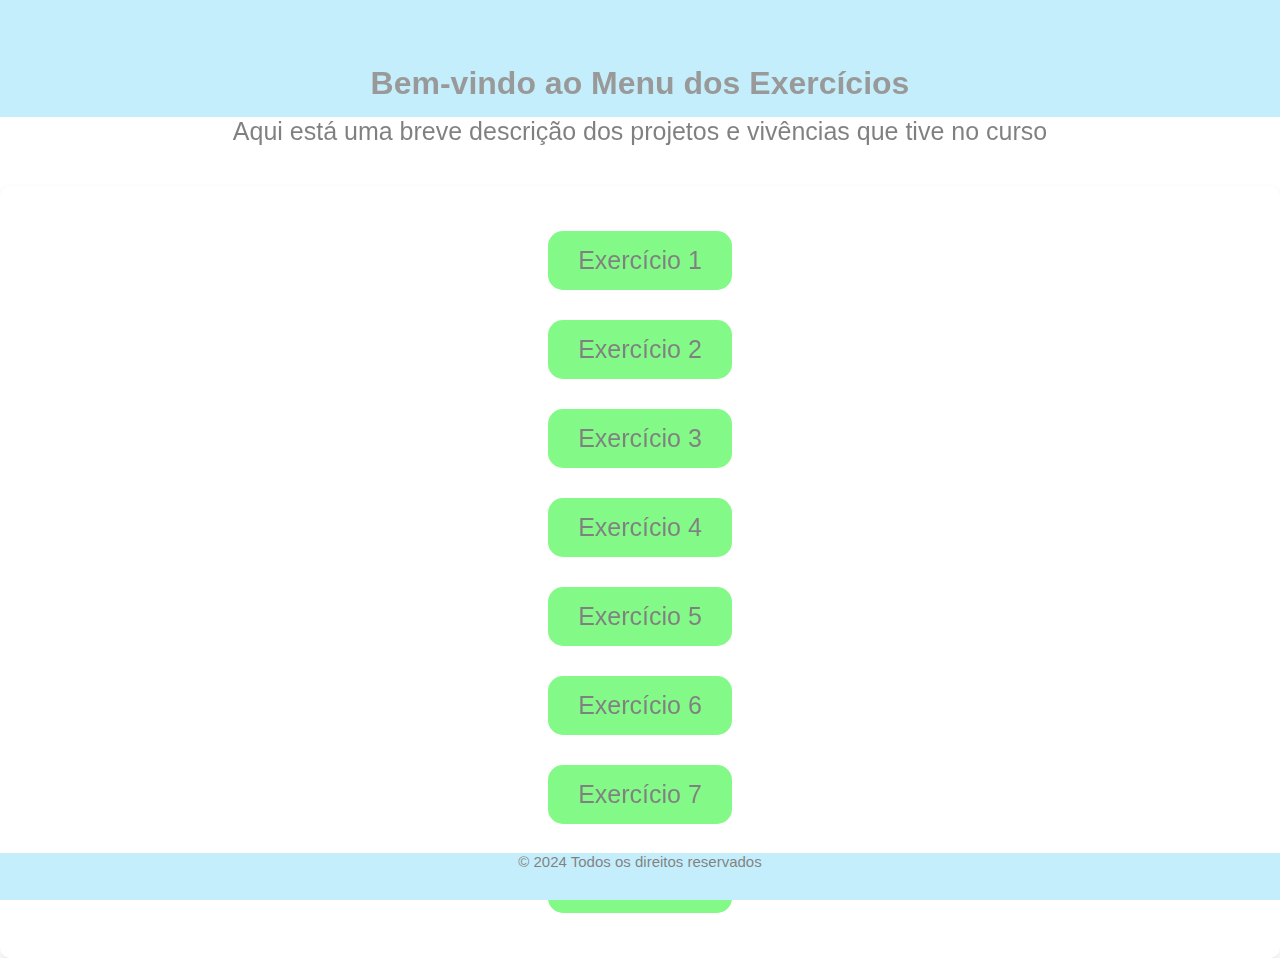
<file: index.html>
<!DOCTYPE html>
<html lang="pt-br">
    <head>
        <meta charset="UTF-8">
        <meta name="viewport" content="width=device-width, initial-scale=1.0">
        <title>Menu Principal</title>
        <link rel="stylesheet" href="stylemenu.css">
    </head>
    <body>
        <!-- Header -->
        <header>
            <h1>Bem-vindo ao Menu dos Exercícios</h1>
        </header>

        <!-- Descrição -->
        <div class="descricao">
            <p>Aqui está uma breve descrição dos projetos e vivências que tive no curso</p>
        </div>

        <!-- Box com botões -->
        <div class="box">
            <a href="exercicio1.html">
                <button class="btn">Exercício 1</button>
            </a>
            <a href="exercicio2.html">
                <button class="btn">Exercício 2</button>
            </a>
            <a href="exercicio3.html">
                <button class="btn">Exercício 3</button>
            </a>
            <a href="exercicio4.html">
                <button class="btn">Exercício 4</button>
            </a>
            <a href="exercicio5.html">
                <button class="btn">Exercício 5</button>
            </a>
            <a href="exercicio6.html">
                <button class="btn">Exercício 6</button>
            </a>
            <a href="exercicio7.html">
                <button class="btn">Exercício 7</button>
            </a>
            <a href="exercicio8.html">
                <button class="btn">Exercício 8</button>
            </a>
        </div>

        <!-- Footer -->
        <footer>
            <p>&copy; 2024 Todos os direitos reservados</p>
        </footer>
    </body>
</html>
</file>
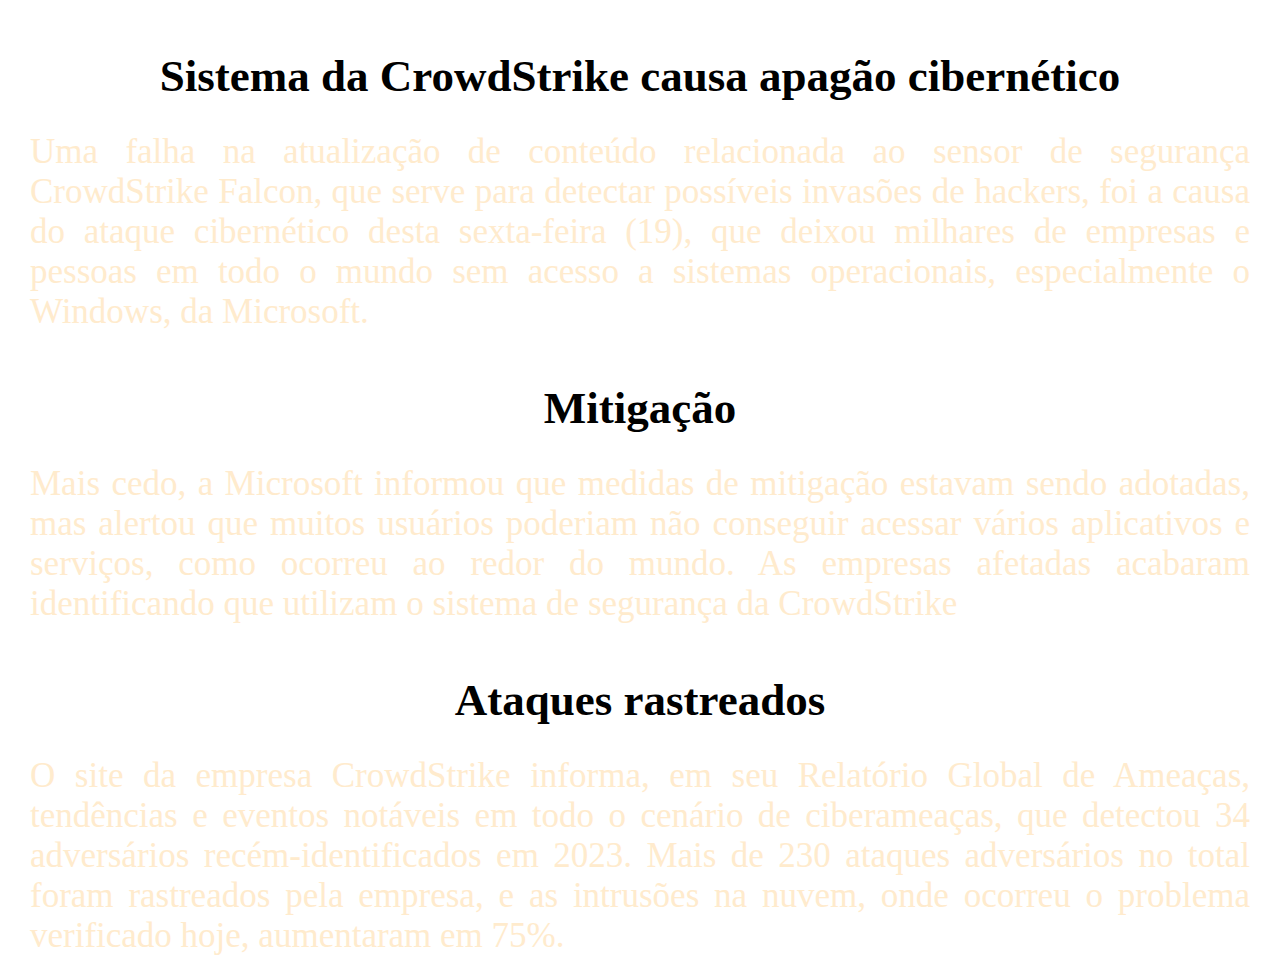
<file: exercicio1.html>
<!DOCTYPE html>
<html lang="pt-br">

<head>

	<meta charset="UTF-8">

	<meta name="viewport" content="width=device-width, initial-scale=1.0">

	<title>Apagão Cibernético</title>

	<style>
		body {
			background-image: url("https://metropolitanafm.com.br/wp-content/uploads/2022/08/img_joelma.jpg");
			background-repeat: no-repeat;
			background-size: cover;
			margin: 0;
			padding: 0;
			height: 100vh;
		}

		.titulo {
			font-size: 45px;
			color: black;
			text-align: center;
			margin-top: 50px;
		}

		.texto {
			font-size: 35px;
			color: blanchedalmond;
			text-align: justify;
			margin: 20px 30px;
		}

	</style>

</head>

<body>

	<h1 class="titulo">Sistema da CrowdStrike causa apagão cibernético</h1>
	<p class="texto">Uma falha na atualização de conteúdo relacionada ao sensor de segurança CrowdStrike Falcon, que serve para detectar possíveis invasões de hackers, foi a causa do ataque cibernético desta sexta-feira (19), que deixou milhares de empresas e pessoas em todo o mundo sem acesso a sistemas operacionais, especialmente o Windows, da Microsoft. </p>

	<h1 class="titulo">Mitigação</h1>
	<p class="texto">Mais cedo, a Microsoft informou que medidas de mitigação estavam sendo adotadas, mas alertou que muitos usuários poderiam não conseguir acessar vários aplicativos e serviços, como ocorreu ao redor do mundo. As empresas afetadas acabaram identificando que utilizam o sistema de segurança da CrowdStrike</p>

	<h1 class="titulo">Ataques rastreados</h1>
	<p class="texto">O site da empresa CrowdStrike informa, em seu Relatório Global de Ameaças, tendências e eventos notáveis em todo o cenário de ciberameaças, que detectou 34 adversários recém-identificados em 2023. Mais de 230 ataques adversários no total foram rastreados pela empresa, e as intrusões na nuvem, onde ocorreu o problema verificado hoje, aumentaram em 75%. </p>

</body>

</html>
</file>
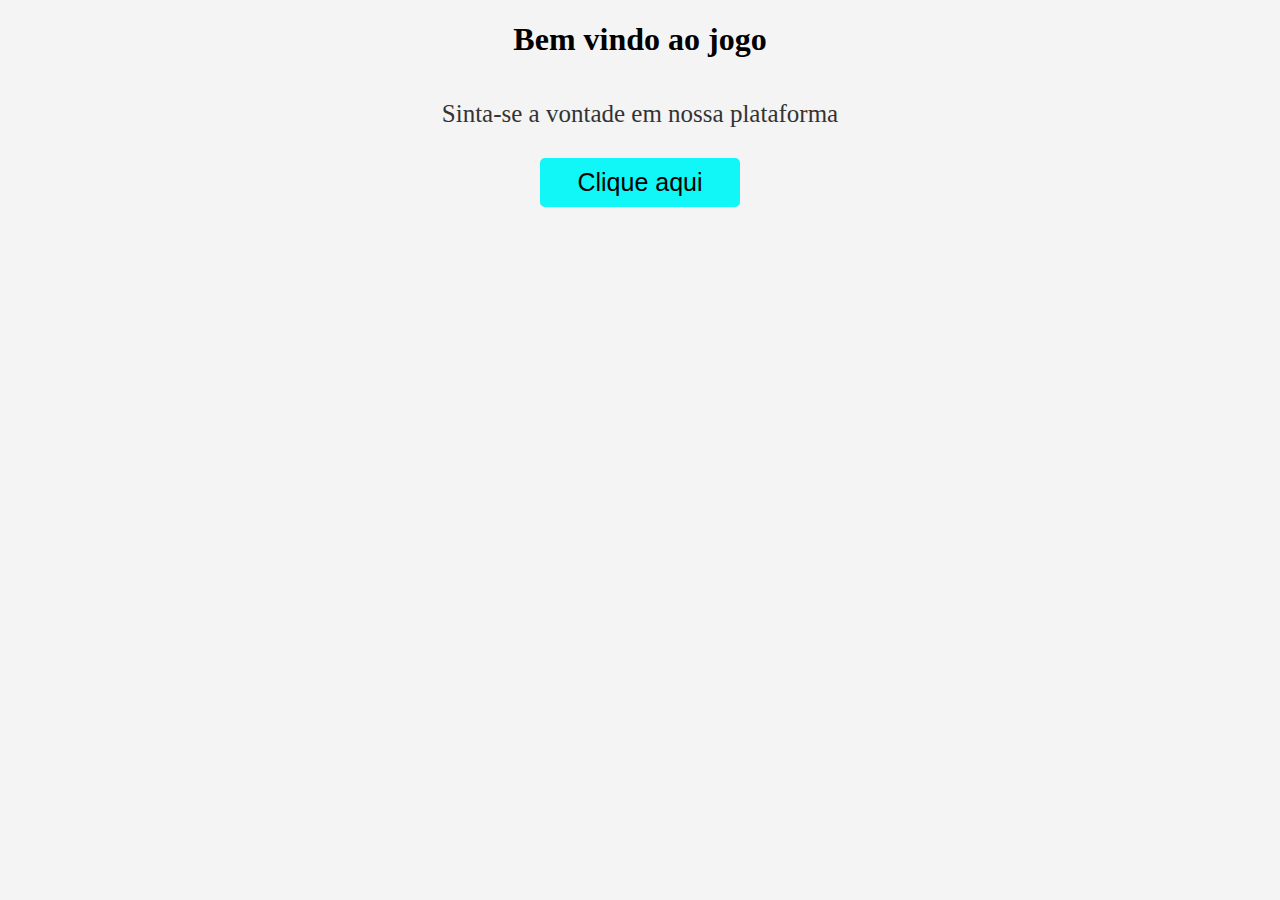
<file: exercicio6.html>
<!DOCTYPE html>
<html lang="pt-br">
    <head>
        <meta charset="UTF-8">
        <meta name="viewport" content="width=device-width, initial-scale-1.0">
        <title>Exercicio 6</title>
        <link rel="stylesheet" href="style.css">
    </head>
    <body>
        <div class="background2"></div>
        <h1 class="titulo1a">Bem vindo ao jogo</h1>
        <p class="texto1a">Sinta-se a vontade em nossa plataforma</p>
        <button class="" onclick="cnh()">Clique aqui</button>
        <script src="script.js" defer></script>
        
    </body>
</html>
</file>
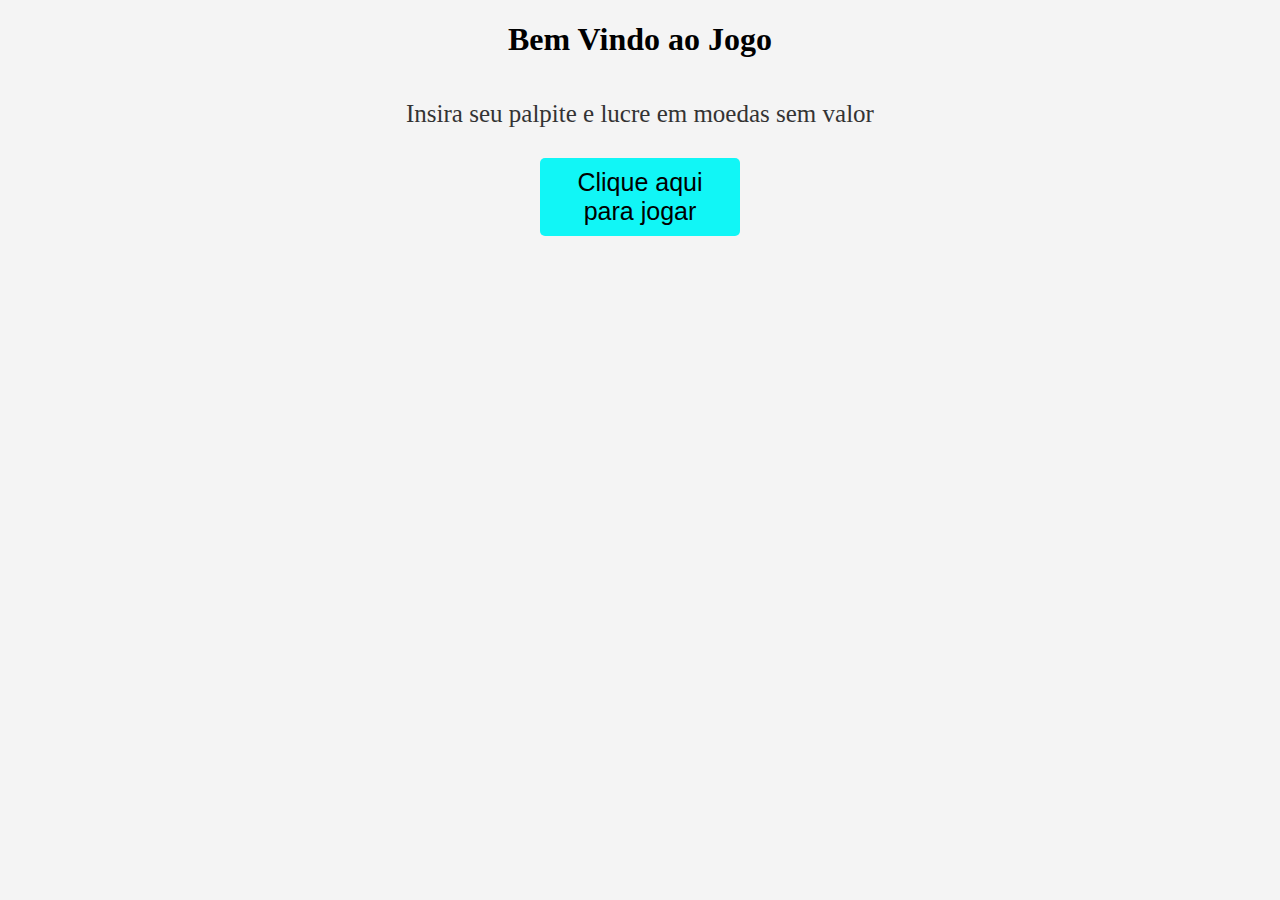
<file: exercicio7.html>
<!DOCTYPE html>
<html lang="pt-br">
    <head>
        <meta charset="UTF-8">
        <meta name="viewport" content="width=device-width, initial-scale=1.0">
        <title> O jogo do ano</title>
        <link rel="stylesheet" href="style.css"
    </head>
    <body>
        <div class="background3"></div>
        <h1 class="h17">Bem Vindo ao Jogo</h1>
        <p class="p7">Insira seu palpite e lucre em moedas sem valor</p>
        <button class="btn7" onclick="tablito()">Clique aqui para jogar</button>
        <!--<audio id="bc" src="mp3/descebc.mp3" preload="auto"></audio>-->
        <script src="script.js" defer></script>
    </body>
</html>
</file>
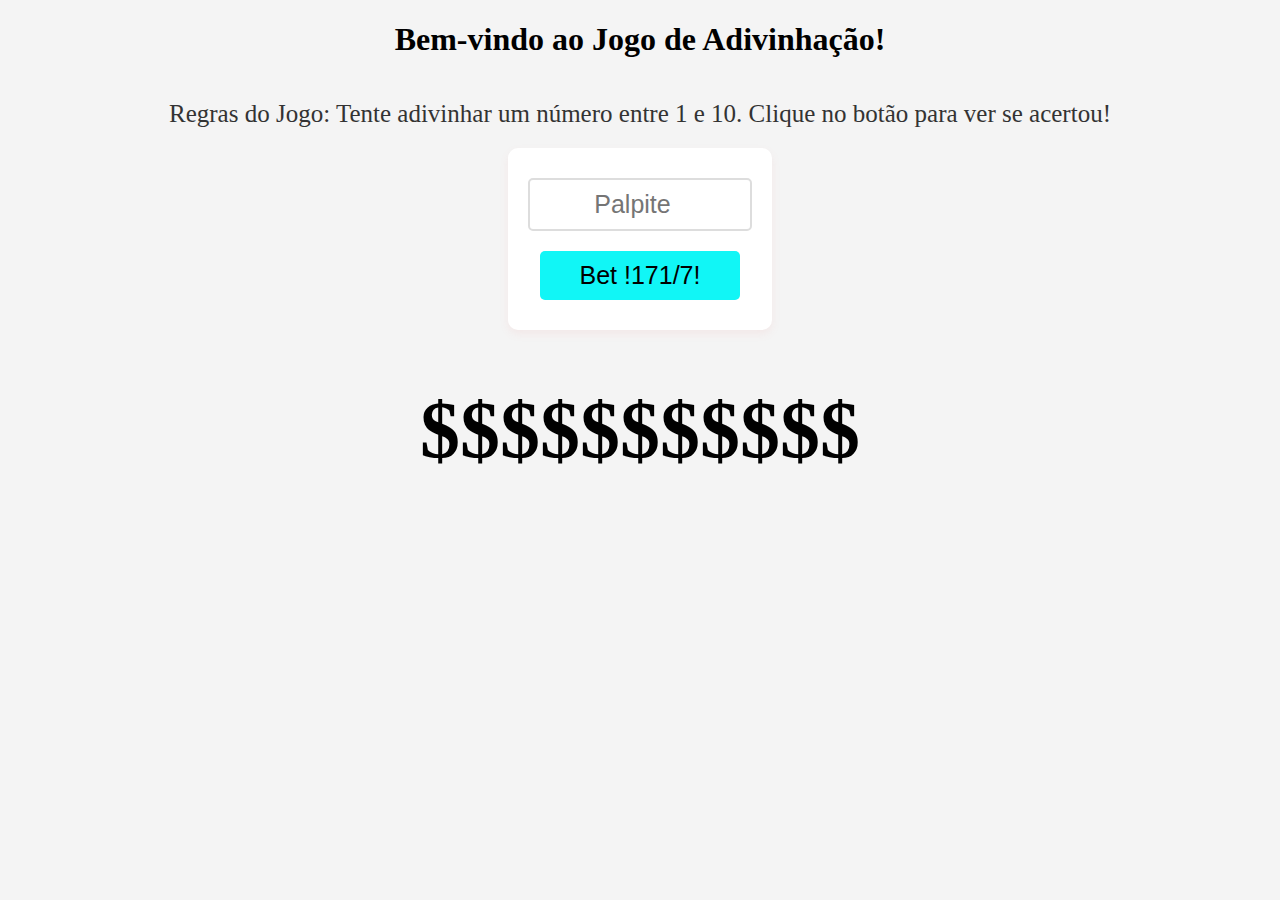
<file: exercicio8.html>
<!DOCTYPE html>
<html lang="pt-BR">
<head>
    <meta charset="UTF-8">
    <meta name="viewport" content="width=device-width, initial-scale=1.0">
    <title>Exercicio 8</title>
	<link rel="stylesheet" href="style.css">
</head>
<body>
	<div class="background8"></div>
    <h1>Bem-vindo ao Jogo de Adivinhação!</h1>
    
    <p>Regras do Jogo: Tente adivinhar um número entre 1 e 10. Clique no botão para ver se acertou!</p>
    
    <div class="container">
        <div class="box">
            <input id="palpite" type="number" name="input" placeholder="Palpite" min="1" max="10">
            <button id="btn33">Bet !171/7!</button>
        </div>
    </div>

    <h1 id="texto">$$$$$$$$$$$</h1>

    <script src="script.js" defer></script>
</body>
</html>
</file>
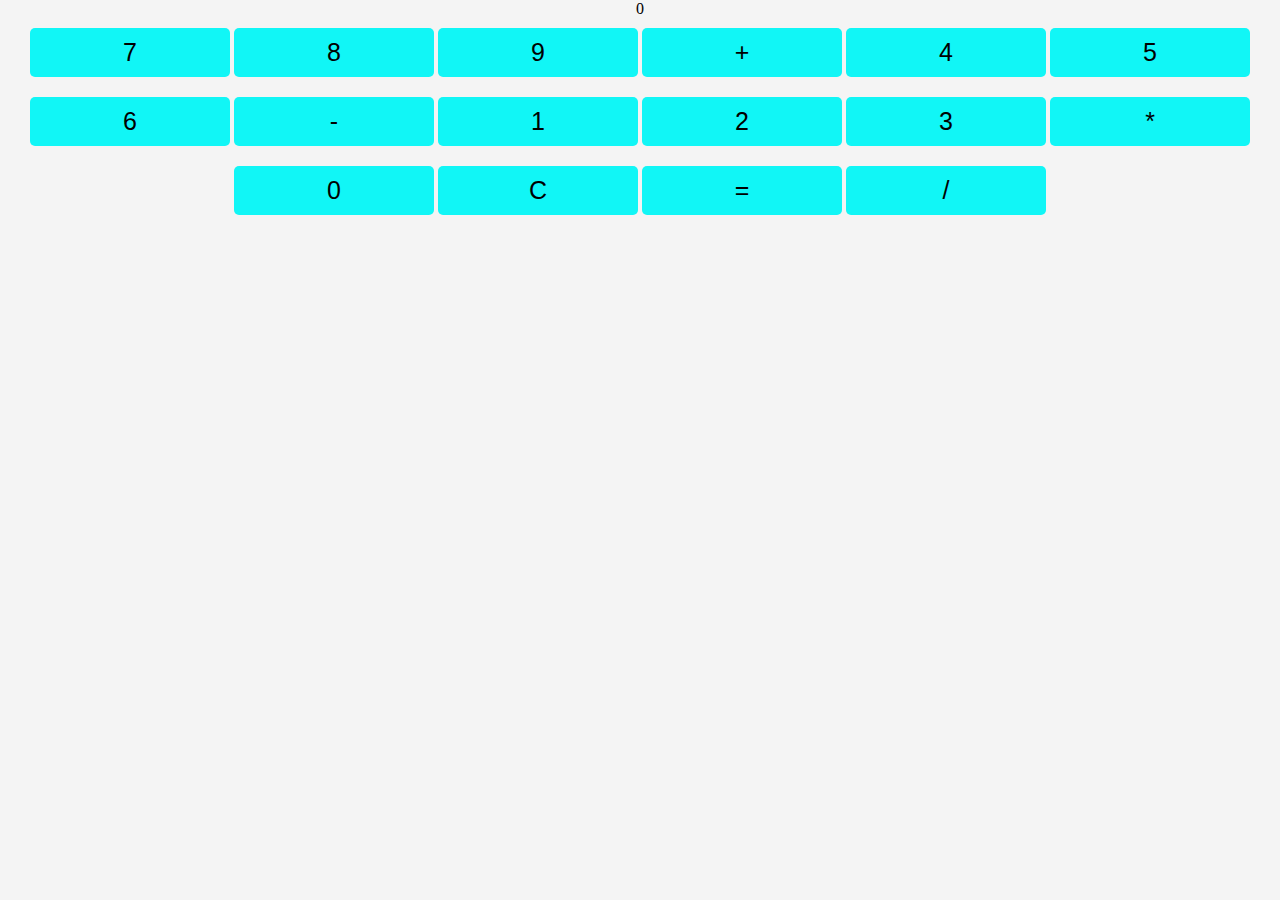
<file: exercicio9.html>
<!DOCTYPE html>
<html lang="pt-BR">
<head>
    <meta charset="UTF-8">
    <meta name="viewport" content="width=device-width, initial-scale=1.0">
    <title>Calculadora</title>
    <link rel="stylesheet" href="style.css">
</head>
<body>
    <div class="calculator">
        <div id="display" class="display">0</div>
        <div class="buttons">
            <button class="button" onclick="appendNumber(7)">7</button>
            <button class="button" onclick="appendNumber(8)">8</button>
            <button class="button" onclick="appendNumber(9)">9</button>
            <button class="button" onclick="selectOperator('+')">+</button>

            <button class="button" onclick="appendNumber(4)">4</button>
            <button class="button" onclick="appendNumber(5)">5</button>
            <button class="button" onclick="appendNumber(6)">6</button>
            <button class="button" onclick="selectOperator('-')">-</button>

            <button class="button" onclick="appendNumber(1)">1</button>
            <button class="button" onclick="appendNumber(2)">2</button>
            <button class="button" onclick="appendNumber(3)">3</button>
            <button class="button" onclick="selectOperator('*')">*</button>

            <button class="button" onclick="appendNumber(0)">0</button>
            <button class="button" onclick="clearDisplay()">C</button>
            <button class="button" onclick="calculateResult()">=</button>
            <button class="button" onclick="selectOperator('/')">/</button>
        </div>
    </div>
    <script src="script.js"></script>
</body>
</html>
</file>
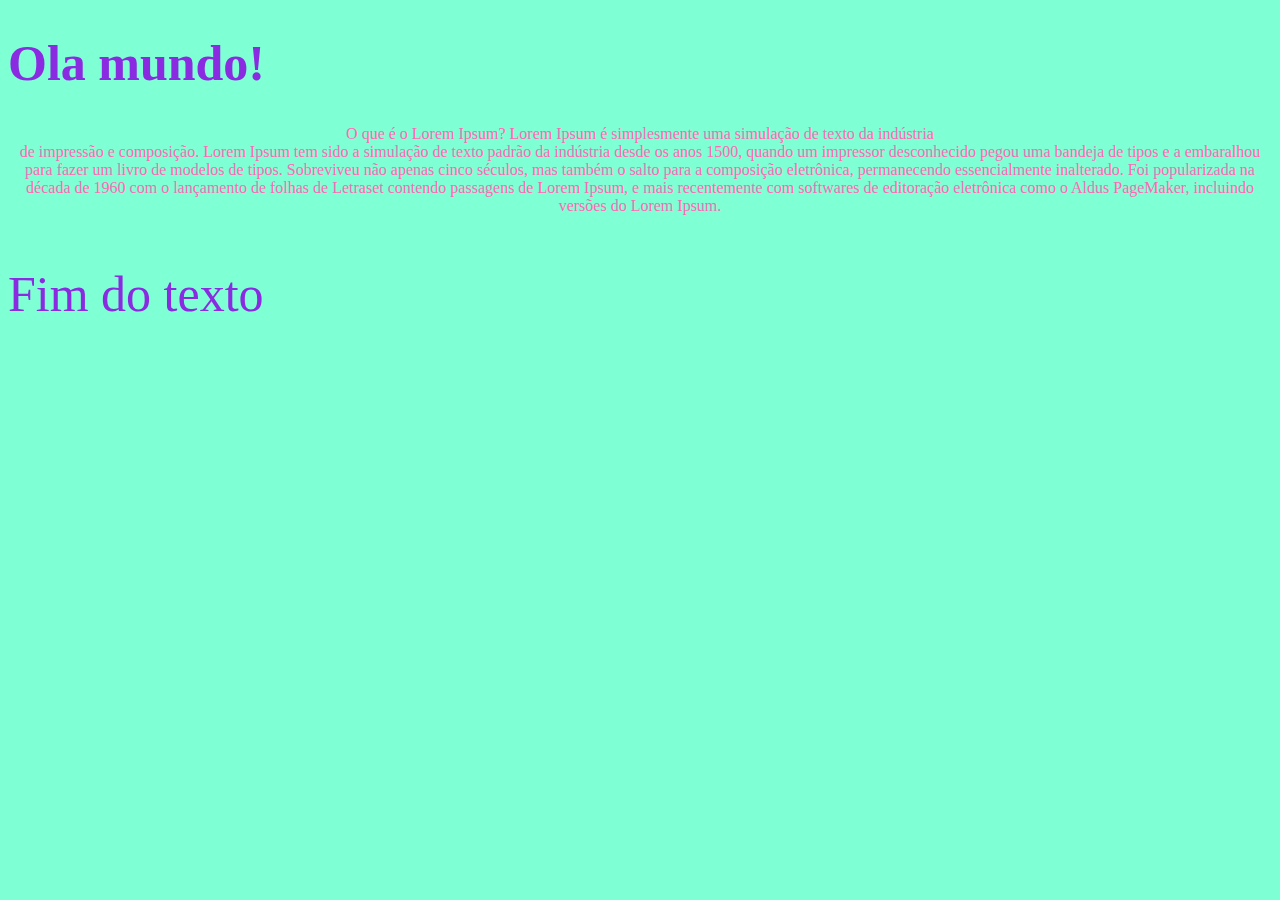
<file: primeiroprojeto.html>
<!DOCTYPE html>
<html lang="pr-br">
    <!--Comentario em HTML-->
    <head>
        <meta charset="UTF-8">
        <meta name="viewport" content="width=device-width, initial scale=1.0">
        <title>Primeiro Projeto</title>

        <style>
            /*Comentario dentro do CSS*/
            body {
            background-color: aquamarine;
            }

            .paragrafo {
                color: hotpink;
                text-align: center;
            }

            .paragrafo2 {
                color: blueviolet;
                text-align: left;
                font-size: 50px;
            }
        </style>
    </head>

    <body>
        <h1 class="paragrafo2">Ola mundo!</h1>
        <p class="paragrafo">O que é o Lorem Ipsum?
            Lorem Ipsum é simplesmente uma simulação de texto da indústria<br>
            de impressão e composição. Lorem Ipsum tem sido a simulação de
            texto padrão da indústria desde os anos 1500, quando um impressor
            desconhecido pegou uma bandeja de tipos e a embaralhou para fazer
            um livro de modelos de tipos. Sobreviveu não apenas cinco séculos,
            mas também o salto para a composição eletrônica, permanecendo 
            essencialmente inalterado. Foi popularizada na década de 1960 com
            o lançamento de folhas de Letraset contendo passagens de Lorem Ipsum,
            e mais recentemente com softwares de editoração eletrônica como o
            Aldus PageMaker, incluindo versões do Lorem Ipsum.</p>

        <p class="paragrafo2">Fim do texto</p>
    </body>

</html>
</file>
<file: stylemenu.css>
* {
    margin: 0;
    padding: 0;
    box-sizing: border-box;
}

body {
    font-family: Arial, sans-serif;
    background-image: url('https://static.vecteezy.com/system/resources/previews/015/119/555/non_2x/fog-ambient-long-black-background-free-png.png');
    background-size: cover;
    background-position: center;
    background-attachment: fixed;
    opacity: 0.5;
    z-index: -1;
}

header {
    background-color: rgb(137, 221, 246);
    color: #fff;
    text-align: center;
    padding: 15px 0;
    font-size: 35px;
    font-family: Verdana, Geneva, Tahoma, sans-serif;
}

h1 {
    text-align: center;
    margin-top: 50px;
    font-size: 2rem;
    color: #333;
}

p {
    text-align: center;
    font-size: 25px;
    color: black;
    margin-bottom: 30px;
}


.box {
    display: flex;
    flex-direction: column;
    align-items: center;
    justify-content: center;
    gap: 20px;
    margin-top: 40px;
    background-image: url('https://t2.tudocdn.net/621771?w=1920');
    background-size: cover;
    background-position: center;
    padding: 40px;
    border-radius: 10px;
    box-shadow: 0 4px 8px rgba(0, 0, 0, 0.2);
}

.btn {
    background-color: #07f20e;
    border: none;
    color: black;
    padding: 15px 30px;
    text-align: center;
    text-decoration: none;
    display: inline-block;
    font-size: 25px;
    margin: 5px 0;
    border-radius: 15px;
    cursor: pointer;
    transition: background-color 0.3s ease;
}

.btn:hover {
    background-color: #21f8f5;
}

footer {
    background-color: rgb(137, 221, 246);
    color: #fff;
    text-align: center;
    padding: -10px;
    position: fixed;
    width: 100%;
    bottom: 0;
}

footer p {
    font-size: 15px;
}
</file>
<file: style.css>
/*Codigos do exercico 5
body {
    margin: 0;
    padding: 0;
    height: 100vh;
    display: flex;
    flex-direction: column;
    align-items: center;
    text-align: center;
    background-color: #f4f4f4;
}
.background {
    position: absolute;
    top: 0;
    left: 0;
    width: 100%;
    height: 100%;
    background-image: url("https://istoedinheiro.com.br/wp-content/uploads/sites/17/2024/06/05-1.jpg");
    background-repeat: no-repeat;
    background-size: cover;
    opacity: 0.5;
    z-index: -1;
}
header {
    width: 100%;
    height: 150px;
    position: relative;
    background-image: url("https://encrypted-tbn0.gstatic.com/images?q=tbn:ANd9GcSoRWPcWE1Ldr0L_27kUPD6ZH6UVN1315GnXA&s");
    background-size: cover;
    background-position: center;
    color: white;
    padding: 30px 0;
    box-sizing: border-box;
}
header::after {
    content: "";
    position: absolute;
    top: 0;
    left: 0;
    width: 100%;
    height: 100%;
    background-color: rgba(0, 0, 0, 0.5);
    z-index: 1;
}
header h1 {
    font-size: 40px;
    margin: 0;
    z-index: 2; 
    position: relative;
}
header p {
    font-size: 20px;
    margin: 10px 0 0;
    z-index: 2;
    position: relative;
}
.button-container {
    display: flex;
    justify-content: center;
    gap: 50px;
    margin-top: 50px;
}
.button {
    font-size: 18px;
    color: rgb(2, 2, 2);
    background: #5ed9f8;
    border-radius: 15px;
    padding: 15px 25px;
    border: none;
    cursor: pointer;
}
.button:hover {
    background: yellowgreen;
}
.image-container img {
    width: 70px;
    height: 70px;
    margin-top: 10px;
}
.footer {
    position: fixed;
    bottom: 0;
    left: 0;
    width: 100%;
    background-color: #39ff08;
    color: gray;
    text-align: center;
    padding: 10px;
}
/* fim do codigo exercicio 5 */

/* Codigos do exercicio 6
.background2 {
    position: absolute;
    top: 0;
    left: 0;
    width: 100%;
    height: 100%;
    background-image: url("https://s2-techtudo.glbimg.com/1Z4nsLSERFvPv5H91noM-oabvYU=/0x0:1280x750/888x0/smart/filters:strip_icc()/i.s3.glbimg.com/v1/AUTH_08fbf48bc0524877943fe86e43087e7a/internal_photos/bs/2022/C/T/px9C5WSAKri5yFHECBZw/subway-surfers-revenue.jpg");
    background-repeat: no-repeat;
    background-size: cover;
    opacity: 0.5;
    z-index: -1;
}

.titulo1a {
    font-size: 40px;
    text-align: center;
    color: black;
}

.texto1a {
    font-size: 30px;
    text-align: justify;
    margin-top: 50px;
    margin-left: 50px;
    margin-right: 50px;
}
/*fim exercicio 6*/

/*inicio exercicio 7
.background3 {
    position: absolute;
    top: 0;
    left: 0;
    width: 100%;
    height: 100%;
    background-image: url("https://www.publicitarioscriativos.com/wp-content/uploads/2021/07/Untitled-3-8.png");
    background-repeat: no-repeat;
    background-size: cover;
    opacity: 0.7;
    z-index: -1;
}

.h17 {
    font-size: 52px;
    color: rgb(3, 3, 3);
    text-align: center;
}

.p7 {
    font-size: 32px;
    color: rgb(0, 0, 0);
    text-align: center;
}

.btn7 {
    font-size: 30px;
    border-radius: 15px;
    padding: 15px 25px;
    border: none;
    cursor: pointer;
}
*/
/* Resetando margens e padding para garantir consistência no layout
/* Resetando margens e padding para garantir consistência no layout 
* {
    margin: 0;
    padding: 0;
    box-sizing: border-box;
}

/* Estilo geral do corpo */
/*body {
    background-color: #f4f4f9;
    font-family: 'Arial', sans-serif;
    display: flex;
    justify-content: center;
    align-items: center;
    height: 100vh;
    margin: 0;
}

/* Container principal da calculadora 
.calculator {
    background-color: #333;
    border-radius: 20px;
    box-shadow: 0 4px 15px rgba(0, 0, 0, 0.2);
    width: 280px;
    padding: 20px;
} */

/* Display da calculadora (onde aparecem os números e resultados) 
.display {
    background-color: #222;
    color: #fff;
    font-size: 2.5rem;
    text-align: right;
    padding: 20px;
    border-radius: 10px;
    margin-bottom: 20px;
    height: 60px;
    line-height: 60px;
    word-wrap: break-word;
}

/* Estilo geral dos botões 
.button {
    background-color: #444;
    color: white;
    font-size: 1.5rem;
    width: 60px;
    height: 60px;
    margin: 5px;
    border: none;
    border-radius: 10px;
    cursor: pointer;
    transition: background-color 0.2s ease-in-out;
}

/* Mudança de cor ao passar o mouse sobre os botões
.button:hover {
    background-color: #555;
}

/* Estilo para os botões de operação (+, -, *, /)
.button:active {
    background-color: #777;
}

/* Estilo para o botão de 'C' (Limpar)
.button:focus {
    outline: none;
    background-color: #e74c3c;
}

.button:focus:hover {
    background-color: #c0392b;
}

/* Estilo do container dos botões
.buttons {
    display: grid;
    grid-template-columns: repeat(4, 1fr);
    grid-gap: 10px;
}

/* Ajustando o layout da calculadora para que os botões fiquem responsivos
@media (max-width: 320px) {
    .calculator {
        width: 250px;
        padding: 15px;
    }

    .display {
        font-size: 2rem;
        height: 50px;
        line-height: 50px;
    }

    .button {
        font-size: 1.2rem;
        width: 50px;
        height: 50px;
    }
}*/
/* final */

/* exercicio 8 */
body {
    margin: 0;
    padding: 0;
    height: 100vh;
    display: flex;
    flex-direction: column;
    align-items: center;
    text-align: center;
    background-color: #f4f4f4;
}
.background8 {
    position: absolute;
    top: 0;
    left: 0;
    width: 100%;
    height: 100%;
    background-image: url("https://i.ytimg.com/vi/cnekWkNXAfU/maxresdefault.jpg");
    background-repeat: no-repeat;
    background-size: cover;
    opacity: 0.5;
    z-index: -1;
}

h1#texto {
    text-align: center;
    font-size: 80px;
    margin-top: 25px;
}
h2 {
    text-align: center;
    font-size: 35px;
}
p {
    text-align: center;
    font-size: 25px;
    color: #333;
    margin: 20px 0;
}
.container {
    display: flex;
    justify-content: center;
    align-items: center;
    margin-bottom: 30px;
}
.box {
    background-color: #fff;
    padding: 20px;
    box-shadow: 0 4px 8px rgba(248, 138, 138, 0.1);
    border-radius: 10px;
    text-align: center;
    display: flex;
    flex-direction: column;
    align-items: center;
}
input, button {
    padding: 10px;
    margin: 10px 0;
    width: 200px;
    border: 2px solid #ddd;
    border-radius: 5px;
    color: rgb(254, 37, 3);
    font-size: 25px;
    text-align: center;
}
button {
    cursor: pointer;
    background-color: #11f6f6;
    color: black;
    border: none;
}
button:hover {
    background-color: #f62e13;
}
</file>
